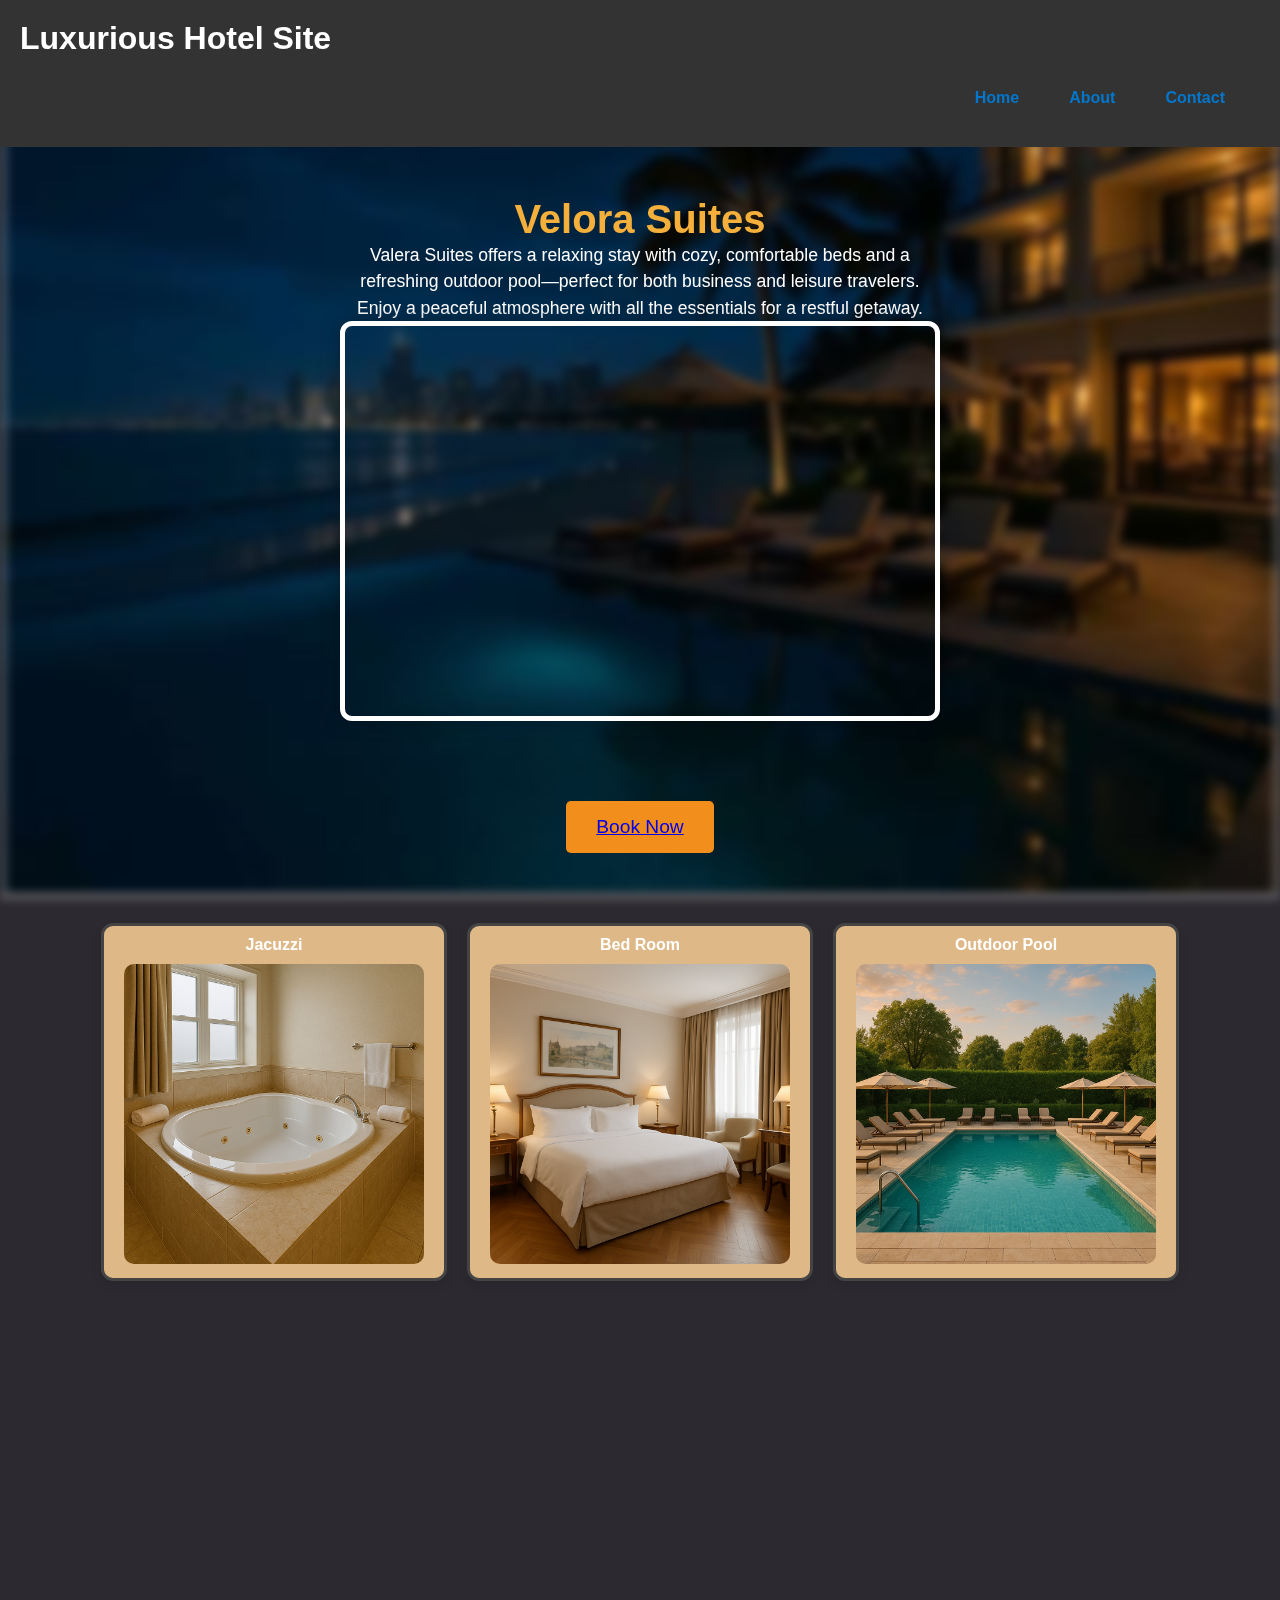
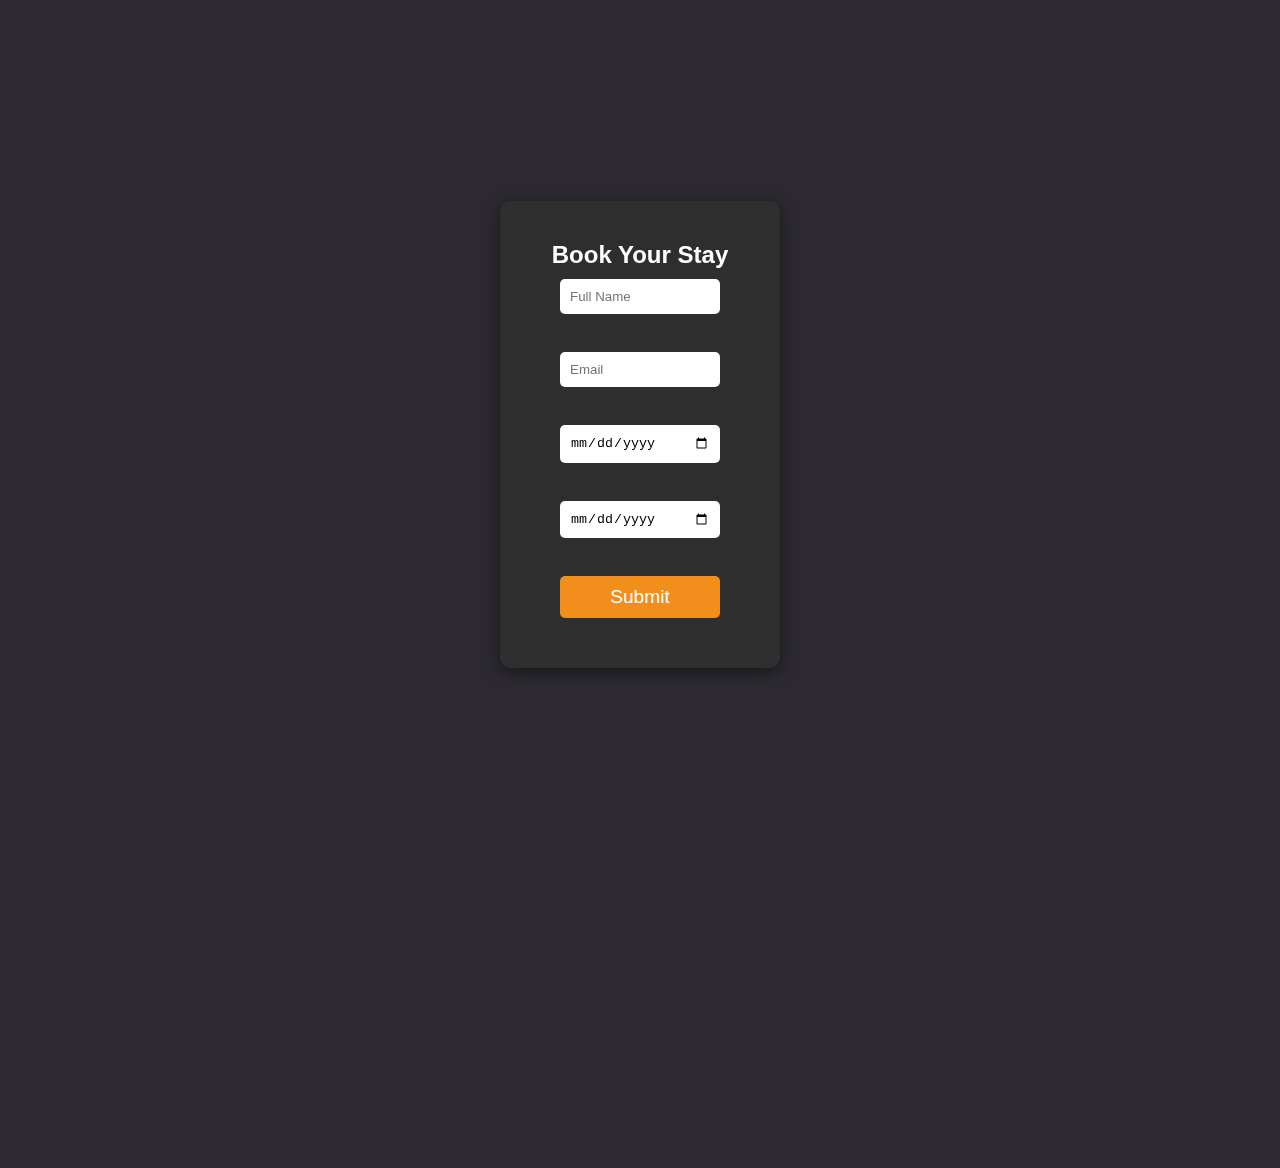
<file: index.html>
<!DOCTYPE html>
<html lang="en">
<head>
    <meta charset="UTF-8">
    <meta name="viewport" content="width=device-width, initial-scale=1.0">
    <title>Luxurious Hotel Site</title>
    <link href="https://fonts.googleapis.com/css2?family=Roboto:wght@400;500&display=swap" rel="stylesheet">
    <link rel="stylesheet" href="style.css">
    <style>

             
        nav {
            
            background-color: #333;
            padding: 10px 20px;
            display: flex;
            justify-content: flex-end; /* Aligns links to the left */
            align-items: center;
            position: relative;
}
   
       nav a {
            color: white;
            margin-left: 20px;
            text-decoration: none;
            font-weight: bold;
            font-size: 17px; /* ← You can change this to your desired size */
}

        .container {
            max-width: 1200px;
            margin: 20px auto;
            padding: 10px;
            display: flex;
            flex-direction: column;
            align-items: center;
        }
        .main-content {
            text-align: center;
            margin: 20px 0;
        }
        .main-content h2 {
            font-size: 2.5em;
            color: #f5b03c; /* Redish for heading */
        }
        .main-content p {
            max-width: 600px;
            line-height: 1.5;
            font-size: 1.1em;
        }
        .gallery {
  display: flex;
  justify-content: center;
  gap: 20px;
  margin: 40px auto;
}

.gallery-item {
  text-align: center;
}

.gallery-text {
  font-size: 16px;
  font-weight: bold;
  margin-bottom: 10px;
  color: white;
}

.gallery-item img {
  width: 100%;
  max-width: 300px;
  height: auto;
  border-radius: 10px;
}
.gallery-item {
  border: 3px solid #444;
  border-radius: 12px;
  padding: 15px;
  text-align: center;
  background-color: burlywood;
  box-shadow: 0 4px 10px rgba(0, 0, 0, 0.1);
}

.gallery-item img {
  width: 100%;
  border-radius: 8px;
}
.gallery-item {
  border: 3px solid #444;
  border-radius: 12px;
  padding: 10px;
  transition: transform 0.3s ease, box-shadow 0.3s ease;
}

.gallery-item:hover {
  transform: scale(1.03);
  box-shadow: 0 8px 20px rgba(0, 0, 0, 0.3);
}

        
        .book-now {
            padding: 15px 30px;
            background-color: #f28e1b;
            border: none;
            border-radius: 5px;
            font-size: 1.2em;
            cursor: pointer;
            margin-top: 20px;
            }
             .book-now:hover {
             background-color: #ffb347; 
             color: #fff;               
            transform: scale(1.05);    
            transition: all 0.3s ease; 
}

        @media (max-width: 768px) {
            .gallery img {
                max-width: 90%;
            }
            .main-content h2 {
                font-size: 2em;
            }
        }
        
.slideshow-container {
  position: relative;
  width: 100%;
  max-width: 800px;
  height: 400px;
  margin: 0 auto 40px auto;
  overflow: hidden;
  border-radius: 12px;
  border: 5px solid #fff; 
  box-shadow: 0 0 20px rgba(0, 0, 0, 0.3); 
}


.fade {
  position: absolute;
  width: 100%;
  height: 100%;
  opacity: 0;
  animation: fadeEffect 9s infinite;
  background-size: cover;
  background-position: center;
}

.fade-1 {
  background-image: url('jacuzzi.png');
  animation-delay: 0s;
}

.fade-2 {
  background-image: url('bed.png');
  animation-delay: 3s;
}

.fade-3 {
  background-image: url(pool.png);
  animation-delay: 6s;
}

@keyframes fadeEffect {
  0% { opacity: 0; }
  10% { opacity: 1; }
  30% { opacity: 1; }
  40% { opacity: 0; }
  100% { opacity: 0; }
}
@keyframes background-border-glow {
  0%   { border-color: rgba(255, 255, 255, 0.2); }
  50%  { border-color: rgba(255, 255, 255, 0.5); }
  100% { border-color: rgba(255, 255, 255, 0.2); }
}

body::before {
  
  animation: background-border-glow 5s infinite;
}

    </style>
</head>
<body>

<header>
    <h1>Luxurious Hotel Site</h1>
    <nav class="navbar">
        <a href="index.html" class=" nav-link active">Home</a>
        <a href="about.html" class="nav-link active">About</a>
        <a href="contact.html" class="nav-link active">Contact</a>
    </nav>
</header>

<div class="container">
    <div class="main-content">
        <h2>Velora Suites</h2>
        <p>Valera Suites offers a relaxing stay with cozy, comfortable beds and a refreshing outdoor pool—perfect for both business and leisure travelers. Enjoy a peaceful atmosphere with all the essentials for a restful getaway.</p>
        
   <div class="slideshow-container">
    <div class="fade fade-1"></div>
    <div class="fade fade-2"></div>
    <div class="fade fade-3"></div>
  </div>

  
</div>

        <a href="#booking-form" class="book-now">Book Now</a>

    </div>
    
   <div class="gallery">
  <div class="gallery-item">
    <p class="gallery-text">Jacuzzi</p>
    <a href="jacuzzi.html">
      <img src="jacuzzi.png" alt="Jacuzzi Room">
    </a>
  </div>

  <div class="gallery-item">
    <p class="gallery-text">Bed Room</p>
    <a href="bed.html">
      <img src="bed.png" alt="Bed Room">
    </a>
  </div>

  <div class="gallery-item">
    <p class="gallery-text">Outdoor Pool</p>
    <a href="pool.html">
      <img src="pool.png" alt="Outdoor Pool">
    </a>
  </div>
</div>


  
  <div id="booking-form" class="contact-box" style="margin: 500px;">
  <h2>Book Your Stay</h2>
  <form class="booking-form" action="success.html" method="get">
  <input type="text" placeholder="Full Name" required><br><br>
  <input type="email" placeholder="Email" required><br><br>
  <input type="date" required><br><br>
  <input type="date" required><br><br>
  <button type="submit" class="book-now">Submit</button>
</form>

</div>
  
<div class="success-message" style="display: none; color: green; font-weight: bold; text-align: center;">
  Your booking has been submitted successfully!
</div>



</body>
</html>
</file>
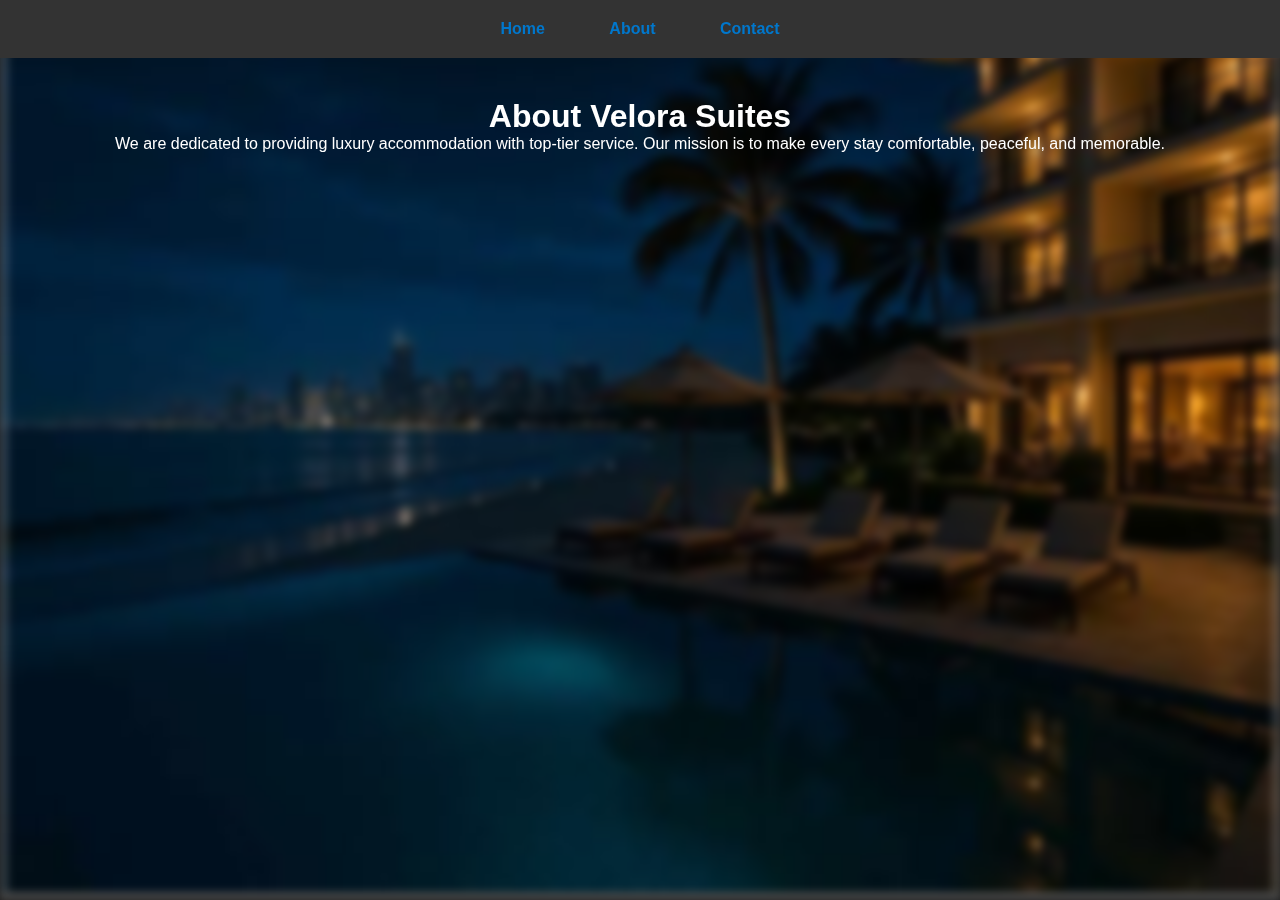
<file: about.html>
<!DOCTYPE html>
<html lang="en">
<head>
  <meta charset="UTF-8">
  <title>About - Luxurious Hotel Site</title>
  <link rel="stylesheet" href="style.css">

  <style>
    body { font-family: Arial; margin: 0; background-color: #1e1e1e; color: white; }
    nav { background-color: #333; padding: 10px; text-align: center; }
    nav a { color: white; margin: 0 15px; text-decoration: none; font-weight: bold; }
    .active { color: #ffc107; }
    .container { padding: 40px; text-align: center; }
  </style>
</head>
<body>
  <nav class="navbar">
    <a href="index.html" class="nav-link active">Home</a>
    <a href="about.html" class="nav-link active ">About</a>
    <a href="contact.html" class="nav-link active">Contact</a>
  </nav>

  <div class="container">
    <h1>About Velora Suites</h1>
    <p>We are dedicated to providing luxury accommodation with top-tier service. Our mission is to make every stay comfortable, peaceful, and memorable.</p>
  </div>
</body>
</html>
</file>
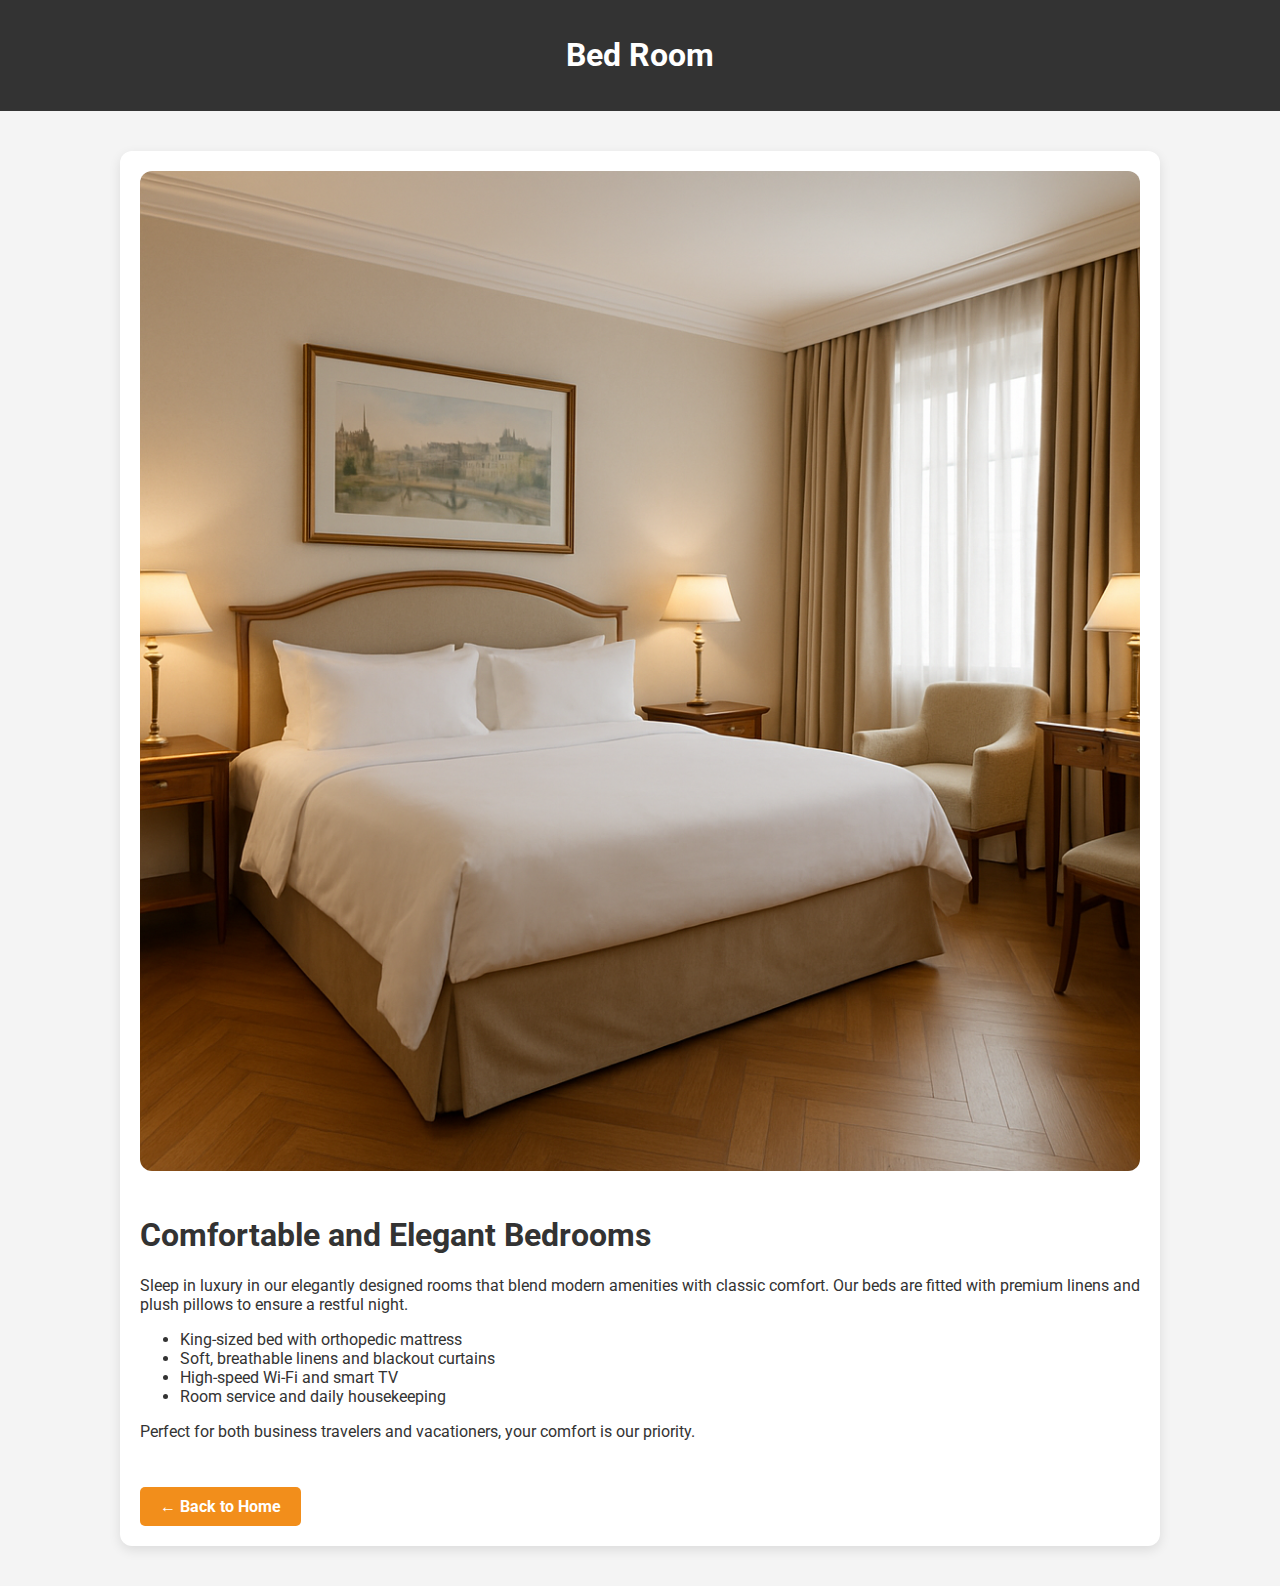
<file: bed.html>
<!DOCTYPE html>
<html lang="en">
<head>
  <meta charset="UTF-8" />
  <meta name="viewport" content="width=device-width, initial-scale=1.0"/>
  <title>Bed Room  – Velora Suites</title>
  <link href="https://fonts.googleapis.com/css2?family=Roboto:wght@400;500&display=swap" rel="stylesheet">
  <style>
    body {
      font-family: 'Roboto', sans-serif;
      background-color: #f4f4f4;
      margin: 0;
      padding: 0;
      color: #333;
    }

    header {
      background-color: #333;
      color: #fff;
      padding: 15px 20px;
      text-align: center;
    }

    .content {
      max-width: 1000px;
      margin: 40px auto;
      padding: 20px;
      background: white;
      border-radius: 12px;
      box-shadow: 0 4px 12px rgba(0,0,0,0.1);
    }

    .content img {
      width: 100%;
      border-radius: 12px;
      margin-bottom: 20px;
    }

    h2 {
      color: #f28e1b;
    }

    .btn-back {
      display: inline-block;
      margin-top: 30px;
      background-color: #f28e1b;
      color: white;
      padding: 10px 20px;
      border-radius: 5px;
      text-decoration: none;
      font-weight: bold;
    }

    .btn-back:hover {
      background-color: #ffb347;
    }
  </style>
</head>
<body>
  <header>
    <h1>Bed Room</h1>
  </header>

  <div class="content">
    <img src="bed.png" alt="Bed Room">
    <h1>Comfortable and Elegant Bedrooms</h1>
<p>
Sleep in luxury in our elegantly designed rooms that blend modern amenities with classic comfort. Our beds are fitted with premium linens and plush pillows to ensure a restful night.
</p>
<ul>
  <li>King-sized bed with orthopedic mattress</li>
  <li>Soft, breathable linens and blackout curtains</li>
  <li>High-speed Wi-Fi and smart TV</li>
  <li>Room service and daily housekeeping</li>
</ul>
<p>
Perfect for both business travelers and vacationers, your comfort is our priority.
</p>


    <a href="index.html" class="btn-back">← Back to Home</a>
  </div>
</body>
</html>
</file>
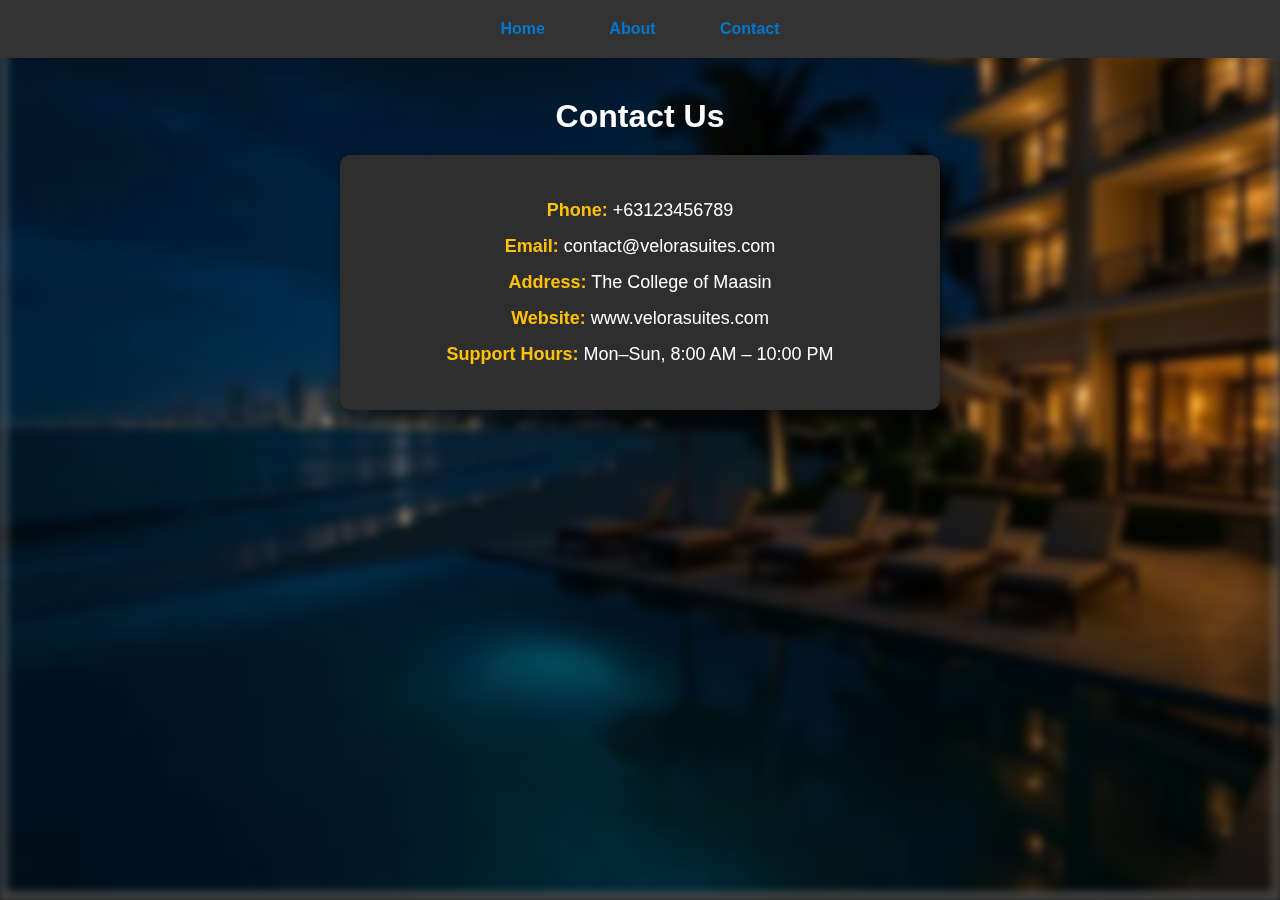
<file: contact.html>
<!DOCTYPE html>
<html lang="en">
<head>
  <meta charset="UTF-8">
  <title>Contact - Luxurious Hotel Site</title>
  <link rel="stylesheet" href="style.css">

<style>
    body {
      font-family: Arial, sans-serif;
      margin: 0;
      background-color: #1e1e1e;
      color: white;
    }
    nav {
      background-color: #333;
      padding: 10px;
      text-align: center;
    }
    nav a {
      color: white;
      margin: 0 15px;
      text-decoration: none;
      font-weight: bold;
    }
    .active {
      color: #ffc107;
    }
    .container {
      padding: 40px;
      text-align: center;
    }
    .contact-box {
      background-color: #2e2e2e;
      max-width: 600px;
      margin: 20px auto;
      padding: 30px;
      border-radius: 10px;
      box-shadow: 0 4px 8px rgba(0,0,0,0.4);
    }
    .contact-item {
      margin: 15px 0;
      font-size: 18px;
    }
    .contact-label {
      color: #ffc107;
      font-weight: bold;
    }
  </style>
</head>
<body>

  <nav class="navbar">
    <a href="index.html" class="nav-link active">Home</a>
    <a href="about.html" class="nav-link active">About</a>
    <a href="contact.html" class=" nav-link active">Contact</a>
  </nav>

  <div class="container">
    <h1>Contact Us</h1>
    <div class="contact-box">
      <div class="contact-item">
        <span class="contact-label">Phone:</span> +63123456789
      </div>
      <div class="contact-item">
        <span class="contact-label">Email:</span> contact@velorasuites.com
      </div>
      <div class="contact-item">
        <span class="contact-label">Address:</span> The College of Maasin
      </div>
      <div class="contact-item">
        <span class="contact-label">Website:</span>  www.velorasuites.com</a>
      </div>
      <div class="contact-item">
        <span class="contact-label">Support Hours:</span> Mon–Sun, 8:00 AM – 10:00 PM
      </div>
    </div>
  </div>

</body>
</html>
</file>
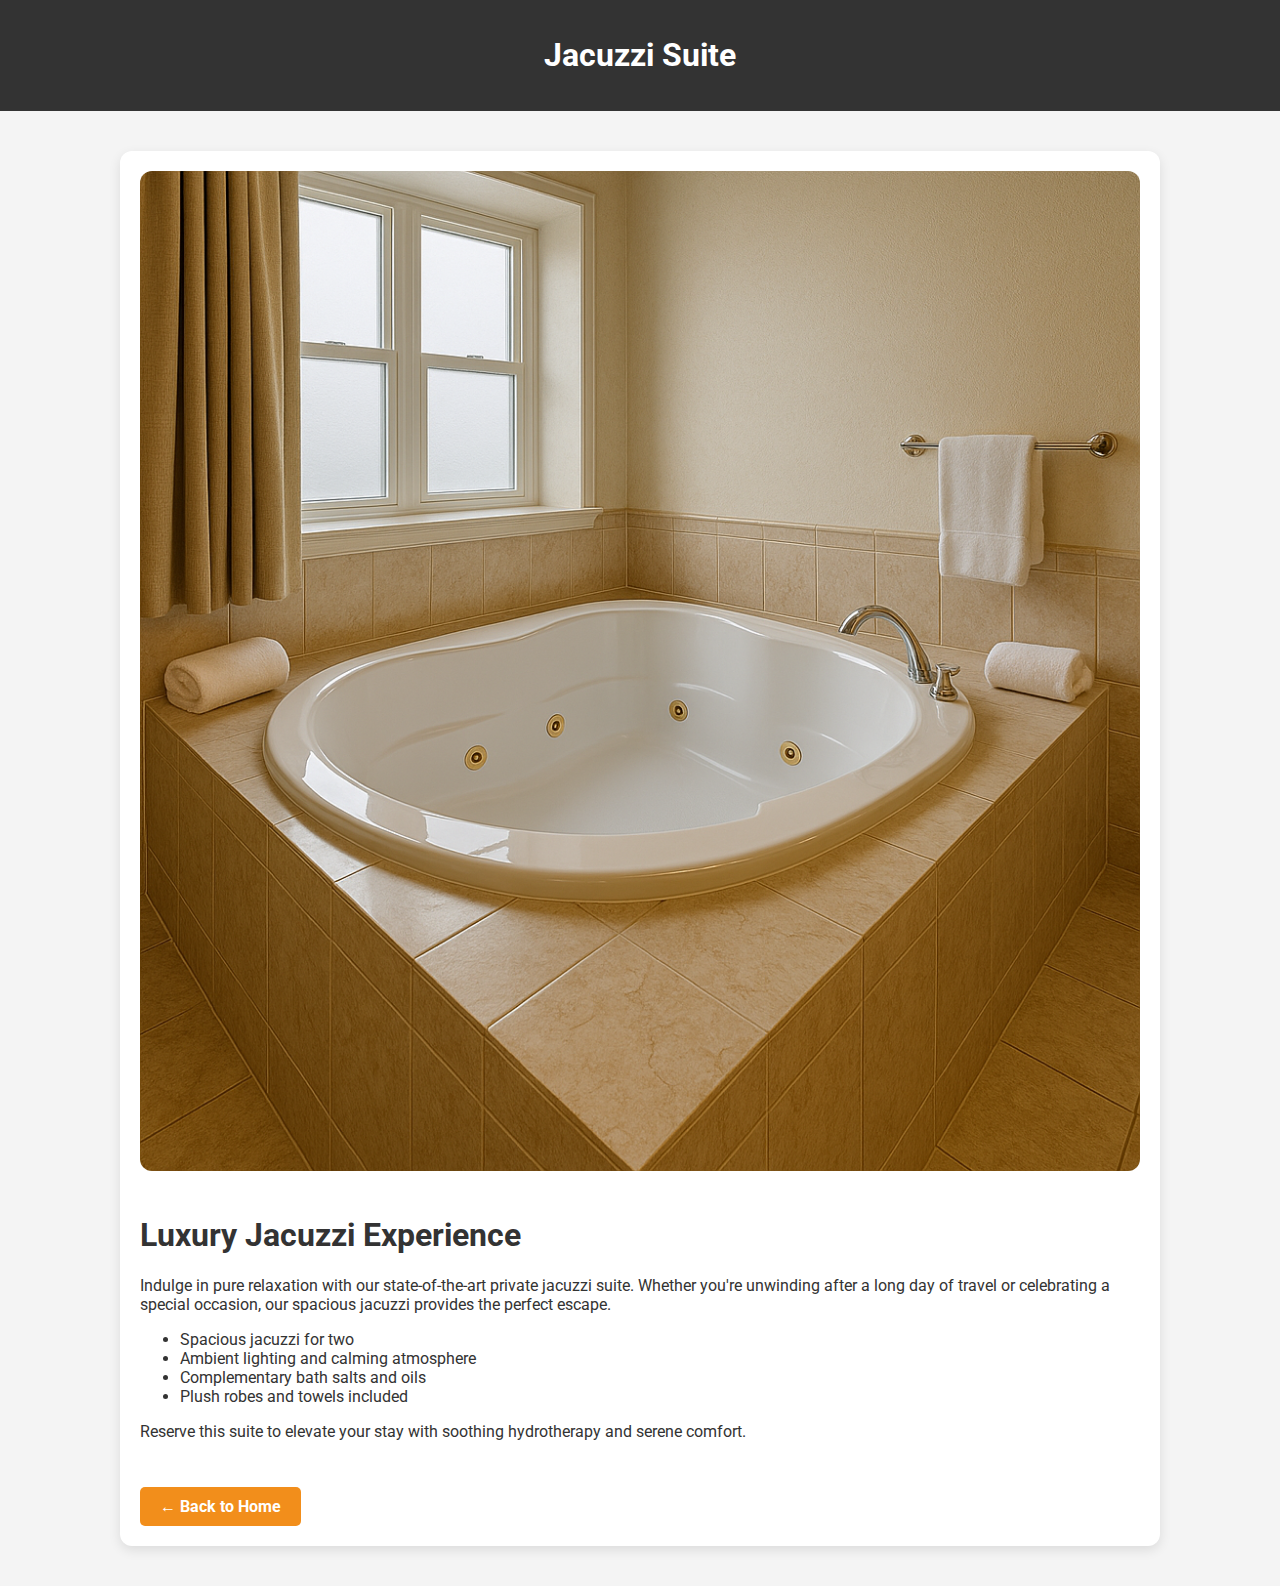
<file: jacuzzi.html>
<!DOCTYPE html>
<html lang="en">
<head>
  <meta charset="UTF-8" />
  <meta name="viewport" content="width=device-width, initial-scale=1.0"/>
  <title>Jacuzzi Suite – Velora Suites</title>
  <link href="https://fonts.googleapis.com/css2?family=Roboto:wght@400;500&display=swap" rel="stylesheet">
  <style>
    body {
      font-family: 'Roboto', sans-serif;
      background-color: #f4f4f4;
      margin: 0;
      padding: 0;
      color: #333;
    }

    header {
      background-color: #333;
      color: #fff;
      padding: 15px 20px;
      text-align: center;
    }

    .content {
      max-width: 1000px;
      margin: 40px auto;
      padding: 20px;
      background: white;
      border-radius: 12px;
      box-shadow: 0 4px 12px rgba(0,0,0,0.1);
    }

    .content img {
      width: 100%;
      border-radius: 12px;
      margin-bottom: 20px;
    }

    h2 {
      color: #f28e1b;
    }

    .btn-back {
      display: inline-block;
      margin-top: 30px;
      background-color: #f28e1b;
      color: white;
      padding: 10px 20px;
      border-radius: 5px;
      text-decoration: none;
      font-weight: bold;
    }

    .btn-back:hover {
      background-color: #ffb347;
    }
  </style>
</head>
<body>
  <header>
    <h1>Jacuzzi Suite</h1>
  </header>

  <div class="content">
    <img src="jacuzzi.png" alt="Jacuzzi Suite">
    <h1>Luxury Jacuzzi Experience</h1>
<p>
Indulge in pure relaxation with our state-of-the-art private jacuzzi suite. Whether you're unwinding after a long day of travel or celebrating a special occasion, our spacious jacuzzi provides the perfect escape.
</p>
<ul>
  <li>Spacious jacuzzi for two</li>
  <li>Ambient lighting and calming atmosphere</li>
  <li>Complementary bath salts and oils</li>
  <li>Plush robes and towels included</li>
</ul>
<p>
Reserve this suite to elevate your stay with soothing hydrotherapy and serene comfort.
</p>

 <a href="index.html" class="btn-back">← Back to Home</a>
  </div>
</body>
</html>
</file>
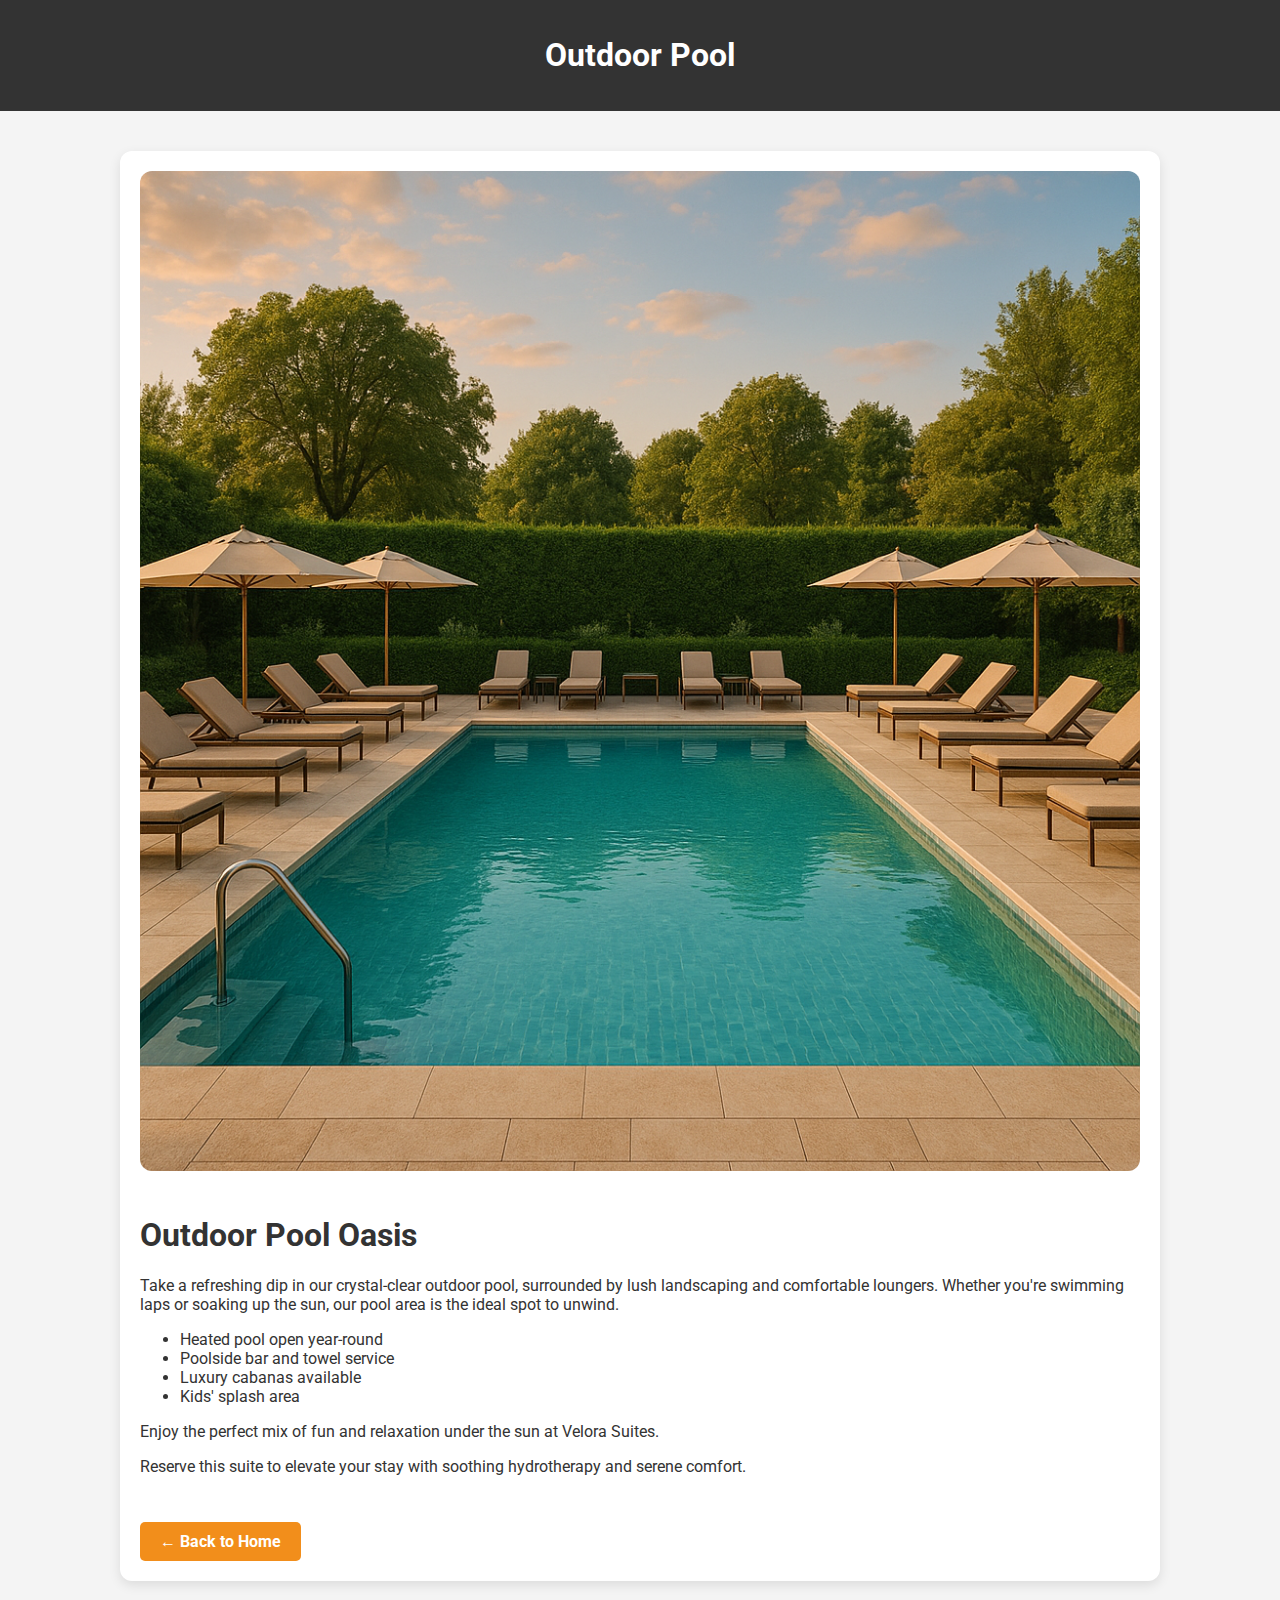
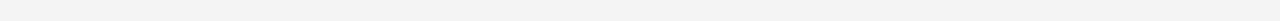
<file: pool.html>
<!DOCTYPE html>
<html lang="en">
<head>
  <meta charset="UTF-8" />
  <meta name="viewport" content="width=device-width, initial-scale=1.0"/>
  <title>Outdoor pool – Velora Suites</title>
  <link href="https://fonts.googleapis.com/css2?family=Roboto:wght@400;500&display=swap" rel="stylesheet">
  <style>
    body {
      font-family: 'Roboto', sans-serif;
      background-color: #f4f4f4;
      margin: 0;
      padding: 0;
      color: #333;
    }

    header {
      background-color: #333;
      color: #fff;
      padding: 15px 20px;
      text-align: center;
    }

    .content {
      max-width: 1000px;
      margin: 40px auto;
      padding: 20px;
      background: white;
      border-radius: 12px;
      box-shadow: 0 4px 12px rgba(0,0,0,0.1);
    }

    .content img {
      width: 100%;
      border-radius: 12px;
      margin-bottom: 20px;
    }

    h2 {
      color: #f28e1b;
    }

    .btn-back {
      display: inline-block;
      margin-top: 30px;
      background-color: #f28e1b;
      color: white;
      padding: 10px 20px;
      border-radius: 5px;
      text-decoration: none;
      font-weight: bold;
    }

    .btn-back:hover {
      background-color: #ffb347;
    }
  </style>
</head>
<body>
  <header>
    <h1>Outdoor Pool</h1>
  </header>

  <div class="content">
    <img src="pool.png" alt="Jacuzzi Suite">
    <h1>Outdoor Pool Oasis</h1>
<p>
Take a refreshing dip in our crystal-clear outdoor pool, surrounded by lush landscaping and comfortable loungers. Whether you're swimming laps or soaking up the sun, our pool area is the ideal spot to unwind.
</p>
<ul>
  <li>Heated pool open year-round</li>
  <li>Poolside bar and towel service</li>
  <li>Luxury cabanas available</li>
  <li>Kids' splash area</li>
</ul>
<p>
Enjoy the perfect mix of fun and relaxation under the sun at Velora Suites.
</p>

Reserve this suite to elevate your stay with soothing hydrotherapy and serene comfort.
</p>


    <a href="index.html" class="btn-back">← Back to Home</a>
  </div>
</body>
</html>
</file>
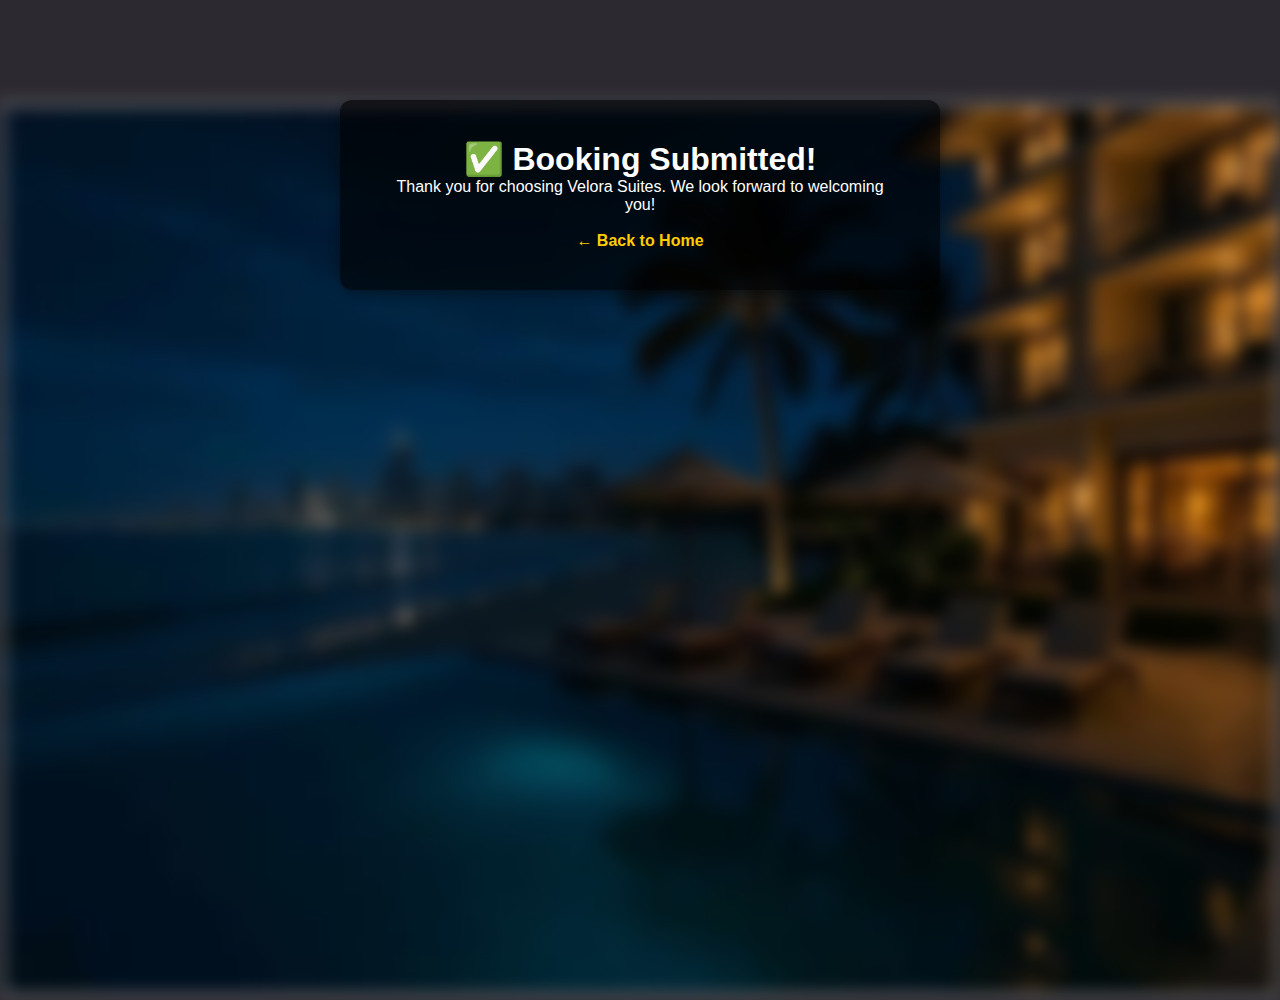
<file: success.html>
<!DOCTYPE html>
<html lang="en">
<head>
  <meta charset="UTF-8">
  <title>Success</title>
  <link rel="stylesheet" href="style.css">
  <style>
   * {
  margin: 0;
  padding: 0;
  box-sizing: border-box;
}

body {
  margin: 0;
  padding: 0;
  font-family: 'Roboto', sans-serif;
  height: 100vh;
  overflow: hidden;
  position: relative;
}

      body::before {
      content: "";
      position: absolute;
      top: 0; left: 0; right: 0; bottom: 0;
      background-image: url('back4.jpg'); /* Replace with actual image path */
      background-size: cover;
      background-position: center;
      filter: blur(8px);
      z-index: -1;
    }

    .message-box {
      position: relative;
      z-index: 1; /* Keeps it above the blurred background */
      background-color: rgba(0, 0, 0, 0.6);
      color: white;
      padding: 40px;
      border-radius: 12px;
      box-shadow: 0 4px 12px rgba(0, 0, 0, 0.3);
      text-align: center;
      max-width: 600px;
      margin: 100px auto;
    }

    a {
      color: #ffcc00;
      text-decoration: none;
      font-weight: bold;
    }

    a:hover {
      text-decoration: underline;
    }
  </style>
</head>
<body>
  <div class="message-box">
    <h1>✅ Booking Submitted!</h1>
    <p>Thank you for choosing Velora Suites. We look forward to welcoming you!</p>
    <br>
    <a href="index.html">← Back to Home</a>
  </div>
</body>
</html>
</file>
<file: style.css>
* {
    box-sizing: border-box;
    margin: 0;
    padding: 0;
}

    body {
  margin: 0;
  font-family: Arial, sans-serif;
  position: relative;
  color: white;
  overflow-x: hidden;
}


body::before {
  content: "";
  position: fixed;
  top: 0;
  left: 0;
  width: 100%;
  height: 100%;
  background-image: url('back4.jpg');
  background-size: cover;
  background-repeat: no-repeat;
  background-position: center;
  filter: blur(4px);
  z-index: -1;
  border: 8px solid rgba(255, 255, 255, 0.2); /* ← light border */
  box-sizing: border-box;
}


body {
    font-family: Arial, sans-serif;
    background-color: #2c2a30;
    color: #fff;
}
 header {
            background-color: #333;
            padding: 24px 40px;
            text-align: left;
            display: flex;
            flex-direction: column;
            gap: 12px;
        }
        header h1 {
            margin: 0;
            color: white; 
            align-self: flex-start;
            
        }
header {
    background-color: #333;
    padding: 20px;
    text-align: center;
}

nav ul {
    list-style-type: none;
}

nav ul li {
    display: inline;
    margin-right: 20px;
}

nav a {
    color: #5c0cc5;
    text-decoration: none;
}

.hero {
    padding: 40px;
    text-align: center;
    background-color: #4c4a50;
}

.hero h2 {
    font-size: 2.5em;
    color: #b9483e;
}

.hero p {
    margin: 20px 0;
}

button {
    background-color: #b9483e;
    border: none;
    padding: 10px 20px;
    color: #fff;
    font-size: 1em;
    cursor: pointer;
}

button a {
    text-decoration: none;
    color: #fff;
}

.gallery {
    display: flex;
    justify-content: center;
    padding: 20px;
}

.gallery img {
    width: 30%;
    margin: 0 10px;
    border-radius: 5px;
}

.gallery-item a img {
  transition: transform 0.3s ease, box-shadow 0.3s ease;
  border-radius: 10px;
}

.gallery-item a img:hover {
  transform: scale(1.05);
  box-shadow: 0 8px 20px rgba(0, 0, 0, 0.3);
}

footer {
    background-color: #333;
    text-align: center;
    padding: 10px 2px;
}

@media (max-width: 768px) {
    .gallery {
        flex-direction: column;
        align-items: center;
    }

    .gallery img {
        width: 80%;
        margin: 10px 0;
    }
}
.nav-link {
  position: relative;
  display: inline-block;
  padding: 10px 15px;
  color: #333;
  text-decoration: none;
  font-weight: bold;
  font-size: 16px;
  transition: color 0.3s ease;
}

.nav-link::after {
  content: "";
  position: absolute;
  left: 0;
  bottom: 0;
  width: 0%;
  height: 2px;
  background-color: #0077cc;
  transition: width 0.3s ease;
}

.nav-link:hover
 {
  color: #0077cc;
}

.nav-link:hover::after {
  width: 100%;
}

/* Highlight current page link */
.nav-link.active {
  color: #0077cc;
  
}

#booking-form {
  text-align: center;
  padding: 40px;
  max-width: 500px;
  margin: 50px auto;
  background-color: #2e2e2e;
  border-radius: 10px;
  box-shadow: 0 4px 15px rgba(0,0,0,0.5);
}

.booking-form input,
.booking-form button {
  width: 80%;
  padding: 10px;
  margin: 10px 0;
  border: none;
  border-radius: 5px;
}

.booking-form button.book-now {
  background-color: #f28e1b;
  color: white;
  cursor: pointer;
}

.booking-form button.book-now:hover {
  background-color: #ffb347;
  transform: scale(1.05);
  transition: all 0.3s ease;
}

 html {
  scroll-behavior: smooth;
}
body *:not(input):not(textarea):not(select) {
  user-select: none;
}
.image-container {
  position: relative;
  display: inline-block;
}

.image-container .description {
  position: absolute;
  bottom: 0;
  background: rgba(0, 0, 0, 0.7);
  color: white;
  width: 100%;
  text-align: center;
  padding: 10px;
  opacity: 0;
  transition: opacity 0.3s ease;
}

.image-container:hover .description {
  opacity: 1;
}
</file>
